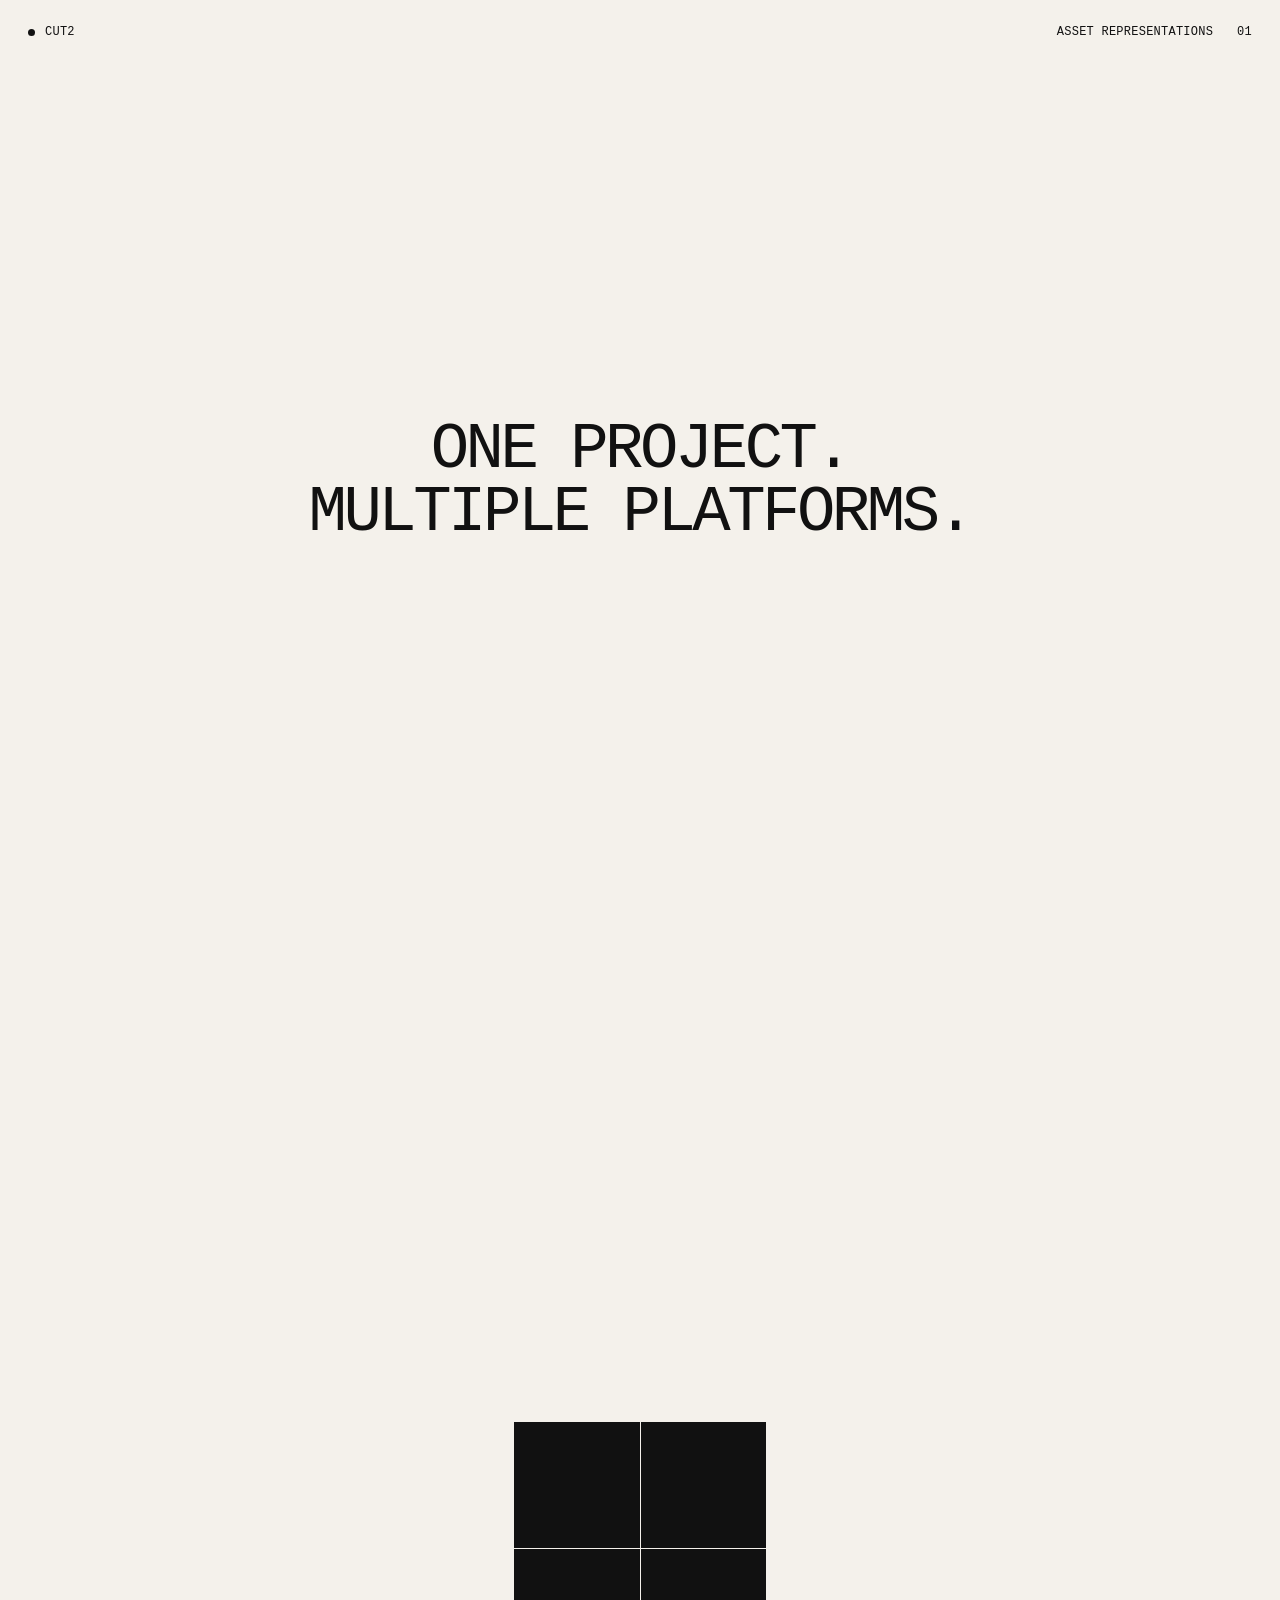
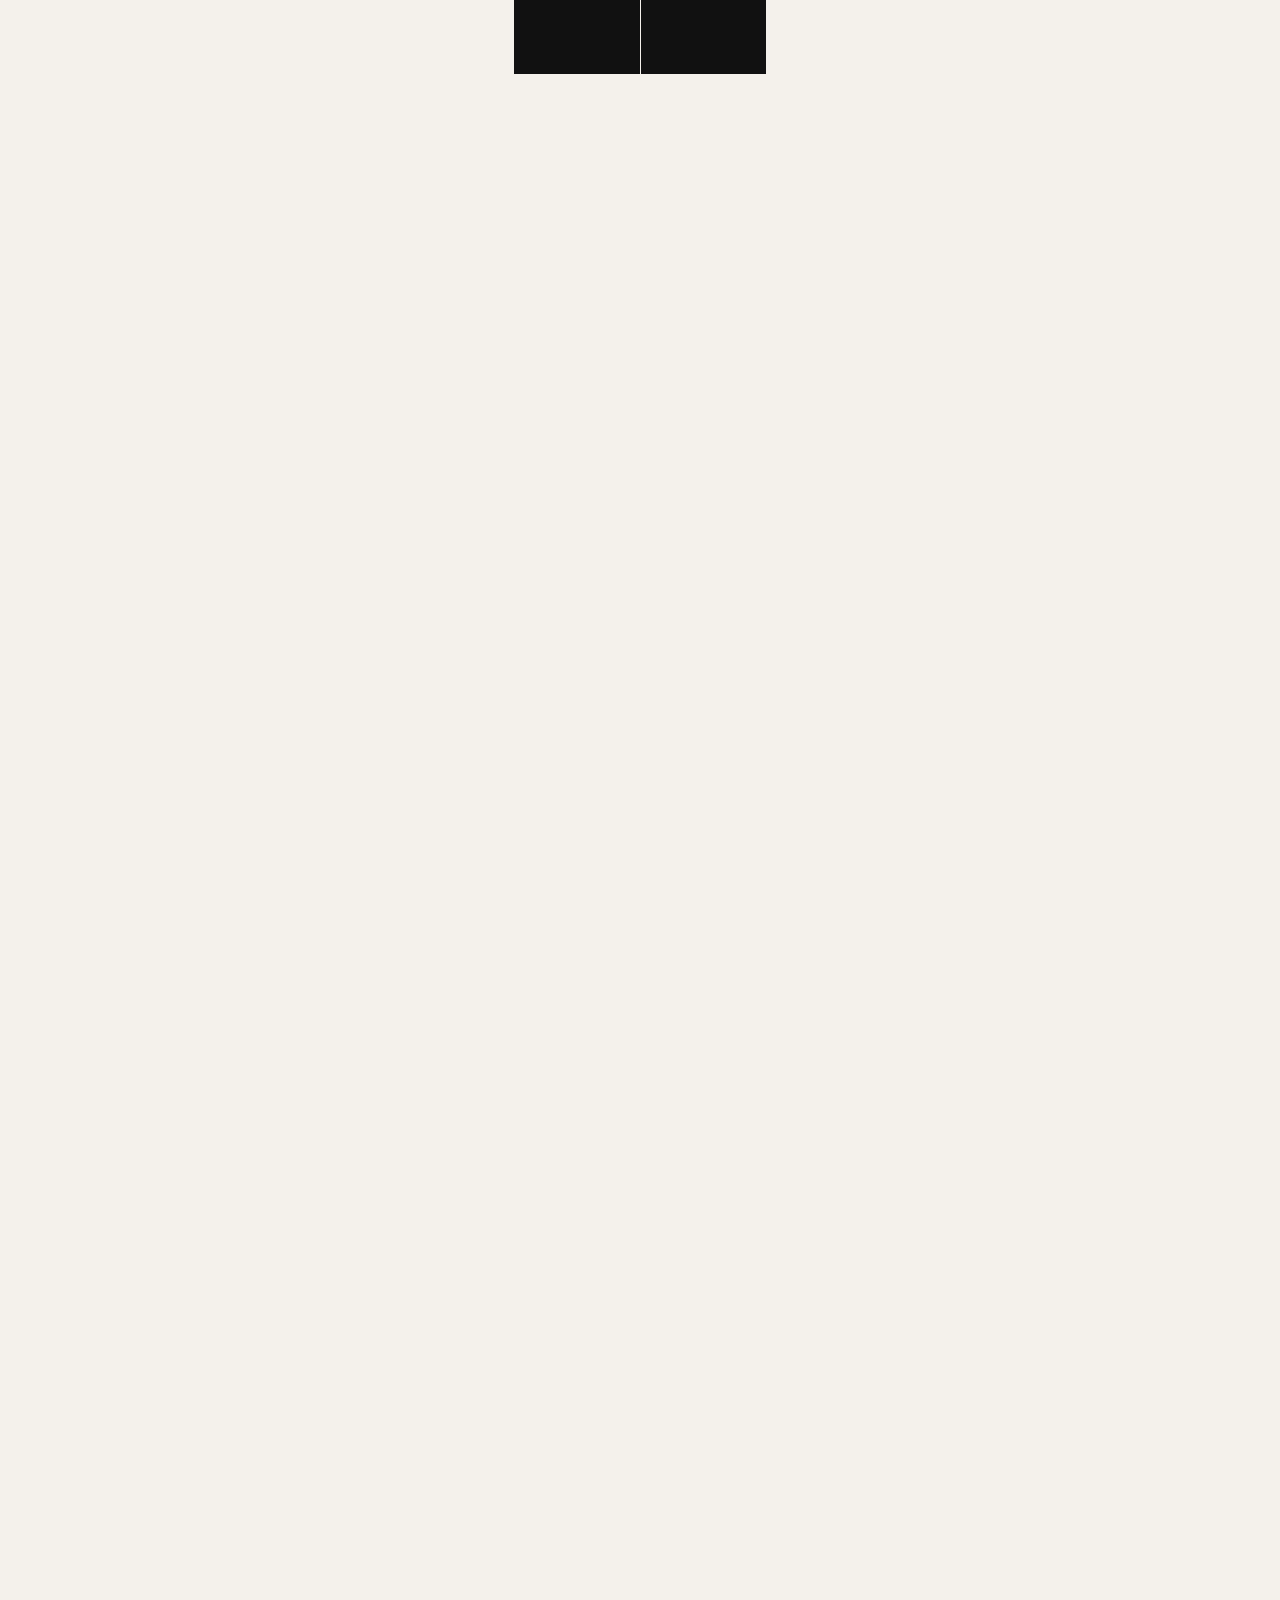
<file: prototypes/asset-representations/index.html>
<!DOCTYPE html>
<html lang="en">
<head>
  <meta charset="UTF-8" />
  <meta name="viewport" content="width=device-width, initial-scale=1.0" />
  <title>CUT2 — Asset Representations</title>

  <style>
    * {
      box-sizing: border-box;
    }

    html,
    body {
      margin: 0;
      padding: 0;
      background: #f4f1eb;
      color: #111;
      font-family: "IBM Plex Mono", monospace;
    }

    body {
      overflow-x: hidden;
    }

    .header {
      position: fixed;
      top: 0;
      left: 0;
      width: 100%;
      height: 64px;
      padding: 0 28px;
      display: flex;
      align-items: center;
      justify-content: space-between;
      background: #f4f1eb;
      z-index: 100;
      font-size: 12px;
      letter-spacing: 0.02em;
    }

    .header-left,
    .header-right {
      display: flex;
      align-items: center;
    }

    .dot {
      width: 7px;
      height: 7px;
      border-radius: 50%;
      background: #111;
      margin-right: 10px;
    }

    .header-right {
      gap: 24px;
    }

    .intro {
      height: 100vh;
      min-height: 600px;
      padding-top: 64px;
      display: flex;
      align-items: center;
      justify-content: center;
      text-align: center;
      font-size: clamp(30px, 5vw, 72px);
      line-height: 0.98;
      letter-spacing: -0.055em;
    }

    .asset-system {
      position: relative;
      height: 700vh;
    }

    .sticky-stage {
      position: sticky;
      top: 0;
      width: 100%;
      height: 100vh;
      overflow: hidden;
    }

    .asset-card {
      position: absolute;
      left: 50%;
      top: 50%;
      width: min(252px, 49vw);
      aspect-ratio: 1 / 1;
      transform: translate(-50%, -50%);
      z-index: 5;
    }

    .asset-card-inner {
      width: 100%;
      height: 100%;
      background: #111;
      position: relative;
      overflow: hidden;
    }

    .asset-card-inner::before,
    .asset-card-inner::after {
      content: "";
      position: absolute;
      background: #f4f1eb;
    }

    .asset-card-inner::before {
      width: 1px;
      height: 100%;
      left: 50%;
      top: 0;
    }

    .asset-card-inner::after {
      width: 100%;
      height: 1px;
      left: 0;
      top: 50%;
    }

    .asset-label {
      position: absolute;
      left: 50%;
      bottom: calc(100% + 28px);
      transform: translateX(-50%);
      white-space: nowrap;
      font-size: clamp(28px, 5vw, 72px);
      line-height: 0.95;
      letter-spacing: -0.055em;
      z-index: 6;
      will-change: transform, opacity;
    }

    .arrow-system {
      position: absolute;
      left: 50%;
      top: calc(50% + 12vh);
      width: 1px;
      height: 0;
      z-index: 4;
      pointer-events: none;
    }

    .arrow-shaft {
      position: absolute;
      left: 0;
      top: 0;
      width: 1px;
      height: 0;
      background: #111;
      transform-origin: top center;
    }

    .arrow-head {
      position: absolute;
      left: 50%;
      bottom: -1px;
      width: 10px;
      height: 10px;
      border-right: 1px solid #111;
      border-bottom: 1px solid #111;
      transform: translateX(-50%) rotate(45deg);
      transform-origin: center;
    }

    .multiple-label {
      position: absolute;
      left: 50%;
      top: 50%;
      transform: translate(-50%, -50%);
      white-space: nowrap;
      font-size: clamp(28px, 5vw, 72px);
      line-height: 0.95;
      letter-spacing: -0.055em;
      opacity: 0;
      z-index: 3;
      will-change: transform, opacity;
    }

    .representation {
      position: absolute;
      left: 50%;
      top: 58%;
      width: min(620px, 76vw);
      transform: translate(-50%, -50%);
      opacity: 0;
      z-index: 2;
      text-align: center;
      will-change: transform, opacity;
    }

    .representation-image {
      width: 100%;
      aspect-ratio: 16 / 9;
      background: #111;
      position: relative;
      overflow: hidden;
    }

    .representation-image::before {
      content: "";
      position: absolute;
      inset: 0;
      background:
        linear-gradient(
          90deg,
          transparent 0 24.5%,
          #f4f1eb 24.5% 25%,
          transparent 25% 49.5%,
          #f4f1eb 49.5% 50%,
          transparent 50% 74.5%,
          #f4f1eb 74.5% 75%,
          transparent 75%
        ),
        linear-gradient(
          0deg,
          transparent 0 24.5%,
          #f4f1eb 24.5% 25%,
          transparent 25% 49.5%,
          #f4f1eb 49.5% 50%,
          transparent 50% 74.5%,
          #f4f1eb 74.5% 75%,
          transparent 75%
        );
      opacity: 0.8;
    }

    .representation-meta {
      margin-top: 14px;
      display: flex;
      justify-content: space-between;
      align-items: baseline;
      gap: 20px;
      font-size: 11px;
      line-height: 1.2;
      text-transform: uppercase;
    }

    .representation-platform {
      text-align: left;
    }

    .representation-type {
      text-align: right;
    }

    @media (max-width: 700px) {
      .header {
        height: 52px;
        padding: 0 16px;
        font-size: 10px;
      }

      .header-right {
        gap: 14px;
      }

      .intro {
        min-height: 500px;
        padding-top: 52px;
        font-size: clamp(28px, 9vw, 48px);
      }

      .asset-card {
        width: min(252px, 58vw);
      }

      .asset-label {
        bottom: calc(100% + 20px);
        font-size: clamp(28px, 9vw, 48px);
      }

      .arrow-system {
        top: calc(50% + 12vh);
      }

      .multiple-label {
        font-size: clamp(28px, 9vw, 48px);
        white-space: normal;
        width: 90vw;
        text-align: center;
      }

      .representation {
        width: 82vw;
        top: 58%;
      }

      .representation-meta {
        font-size: 9px;
        margin-top: 10px;
      }
    }
  </style>
</head>

<body>

  <header class="header">
    <div class="header-left">
      <span class="dot"></span>
      <span>CUT2</span>
    </div>

    <div class="header-right">
      <span>ASSET REPRESENTATIONS</span>
      <span>01</span>
    </div>
  </header>

  <section class="intro">
    <div>
      ONE PROJECT.<br>
      MULTIPLE PLATFORMS.
    </div>
  </section>

  <section class="asset-system">
    <div class="sticky-stage">

      <div class="asset-card">
        <div class="asset-card-inner"></div>

        <div class="asset-label">
          ONE ASSET
        </div>
      </div>

      <div class="arrow-system">
        <div class="arrow-shaft"></div>
        <div class="arrow-head"></div>
      </div>

      <div class="multiple-label">
        MULTIPLE REPRESENTATIONS
      </div>

      <div class="representation">
        <div class="representation-image"></div>

        <div class="representation-meta">
          <div class="representation-platform">
            <span id="representationPlatform">AUTOCAD</span>
          </div>

          <div class="representation-type">
            <span id="representationType">MINIMAL</span>
          </div>
        </div>
      </div>

    </div>
  </section>

  <script>
    const assetSystem = document.querySelector(".asset-system");
    const assetCard = document.querySelector(".asset-card");
    const assetLabel = document.querySelector(".asset-label");

    const arrowSystem = document.querySelector(".arrow-system");
    const arrowShaft = document.querySelector(".arrow-shaft");

    const multipleLabel = document.querySelector(".multiple-label");
    const representation = document.querySelector(".representation");

    const representationPlatform =
      document.getElementById("representationPlatform");

    const representationType =
      document.getElementById("representationType");


    const representations = [
      {
        platform: "AUTOCAD",
        type: "MINIMAL"
      },
      {
        platform: "AUTOCAD",
        type: "CONDITIONAL"
      },
      {
        platform: "AUTOCAD",
        type: "REALISTIC"
      },
      {
        platform: "SKETCHUP",
        type: "REALISTIC FACE ME"
      },
      {
        platform: "SKETCHUP",
        type: "CONDITIONAL"
      },
      {
        platform: "INDESIGN",
        type: "IMAGE"
      }
    ];


    function lerp(a, b, t) {
      return a + (b - a) * t;
    }


    function clamp(value, min, max) {
      return Math.min(Math.max(value, min), max);
    }


    function easeInOut(t) {
      return t < 0.5
        ? 2 * t * t
        : 1 - Math.pow(-2 * t + 2, 2) / 2;
    }


    function progressBetween(progress, start, end) {
      return clamp(
        (progress - start) / (end - start),
        0,
        1
      );
    }


    function update() {
      const rect = assetSystem.getBoundingClientRect();

      const viewportHeight = window.innerHeight;

      const totalScroll =
        assetSystem.offsetHeight - viewportHeight;

      const passed =
        clamp(-rect.top / totalScroll, 0, 1);


      /*
       * ------------------------------------------------------------
       * ONE ASSET
       *
       * Start: completely below the viewport.
       * End: moves upward through the composition.
       * ------------------------------------------------------------
       */

      const cardStart = 0.18;
      const cardEnd = 0.30;

      const cardProgress = easeInOut(
        progressBetween(
          passed,
          cardStart,
          cardEnd
        )
      );

      const cardHeight = assetCard.offsetHeight;

      /*
       * The entire card starts below the viewport.
       * Its top edge is below the bottom edge of the viewport.
       */
      const assetStartY =
        viewportHeight / 2 +
        cardHeight / 2 +
        viewportHeight * 0.08;

      const assetFinalY =
        -viewportHeight * 0.82;

      const cardY =
        lerp(
          assetStartY,
          assetFinalY,
          cardProgress
        );

      assetCard.style.transform =
        `translate(-50%, calc(-50% + ${cardY - viewportHeight / 2}px))`;


      /*
       * ------------------------------------------------------------
       * ONE ASSET LABEL
       * ------------------------------------------------------------
       */

      const labelAppearStart = 0.30;
      const labelAppearEnd = 0.34;

      const labelOpacity = easeInOut(
        progressBetween(
          passed,
          labelAppearStart,
          labelAppearEnd
        )
      );

      assetLabel.style.opacity = labelOpacity;


      const labelMoveStart = 0.42;
      const labelMoveEnd = 0.50;

      const labelMoveProgress = easeInOut(
        progressBetween(
          passed,
          labelMoveStart,
          labelMoveEnd
        )
      );

      const labelTravel =
        viewportHeight * 0.42;

      const labelY =
        lerp(
          0,
          -labelTravel,
          labelMoveProgress
        );

      assetLabel.style.transform =
        `translateX(-50%) translateY(${labelY}px)`;


      /*
       * ------------------------------------------------------------
       * ARROW
       *
       * The shaft begins at the existing arrow position.
       * Its end is calculated from the actual position of
       * MULTIPLE REPRESENTATIONS.
       *
       * This prevents the arrow from crossing the label.
       * ------------------------------------------------------------
       */

      const arrowStart = 0.30;
      const arrowEnd = 0.42;

      const arrowProgress = easeInOut(
        progressBetween(
          passed,
          arrowStart,
          arrowEnd
        )
      );

      const stage =
        document.querySelector(".sticky-stage");

      const stageRect =
        stage.getBoundingClientRect();

      const labelRect =
        multipleLabel.getBoundingClientRect();

      const arrowTop =
        stageRect.height * 0.50 +
        viewportHeight * 0.12 +
        labelY;

      const labelTop =
        labelRect.top -
        stageRect.top;

      /*
       * Keep a physical gap between the arrow tip
       * and MULTIPLE REPRESENTATIONS.
       */
      const arrowEndGap =
        window.innerWidth <= 700
          ? 20
          : 28;

      const arrowLength =
        Math.max(
          0,
          labelTop -
          arrowTop -
          arrowEndGap
        );

      arrowSystem.style.top =
        `calc(50% + 12vh)`;

      arrowShaft.style.height =
        `${arrowProgress * arrowLength}px`;


      /*
       * ------------------------------------------------------------
       * MULTIPLE REPRESENTATIONS
       * ------------------------------------------------------------
       */

      const representationsStart = 0.50;
      const representationsEnd = 0.96;

      const representationProgress =
        progressBetween(
          passed,
          representationsStart,
          representationsEnd
        );

      const representationOpacity =
        representationProgress > 0
          ? Math.min(
              1,
              representationProgress * 5
            )
          : 0;

      representation.style.opacity =
        representationOpacity;


      const representationY =
        viewportHeight * 0.58;

      representation.style.transform =
        `translate(-50%, calc(-50% + ${representationY - viewportHeight * 0.58}px))`;


      const index =
        Math.min(
          representations.length - 1,
          Math.floor(
            representationProgress *
            representations.length
          )
        );

      const current =
        representations[index];

      if (current) {
        representationPlatform.textContent =
          current.platform;

        representationType.textContent =
          current.type;
      }


      /*
       * ------------------------------------------------------------
       * MULTIPLE REPRESENTATIONS LABEL
       * ------------------------------------------------------------
       */

      const multipleLabelProgress =
        easeInOut(
          progressBetween(
            passed,
            0.46,
            0.52
          )
        );

      multipleLabel.style.opacity =
        multipleLabelProgress;

      const multipleLabelY =
        viewportHeight * 0.42;

      multipleLabel.style.transform =
        `translate(-50%, calc(-50% - ${multipleLabelY * multipleLabelProgress}px))`;
    }


    let ticking = false;

    function requestUpdate() {
      if (!ticking) {
        requestAnimationFrame(() => {
          update();
          ticking = false;
        });

        ticking = true;
      }
    }


    window.addEventListener(
      "scroll",
      requestUpdate,
      { passive: true }
    );

    window.addEventListener(
      "resize",
      requestUpdate
    );

    update();
  </script>

</body>
</html>
</file>
